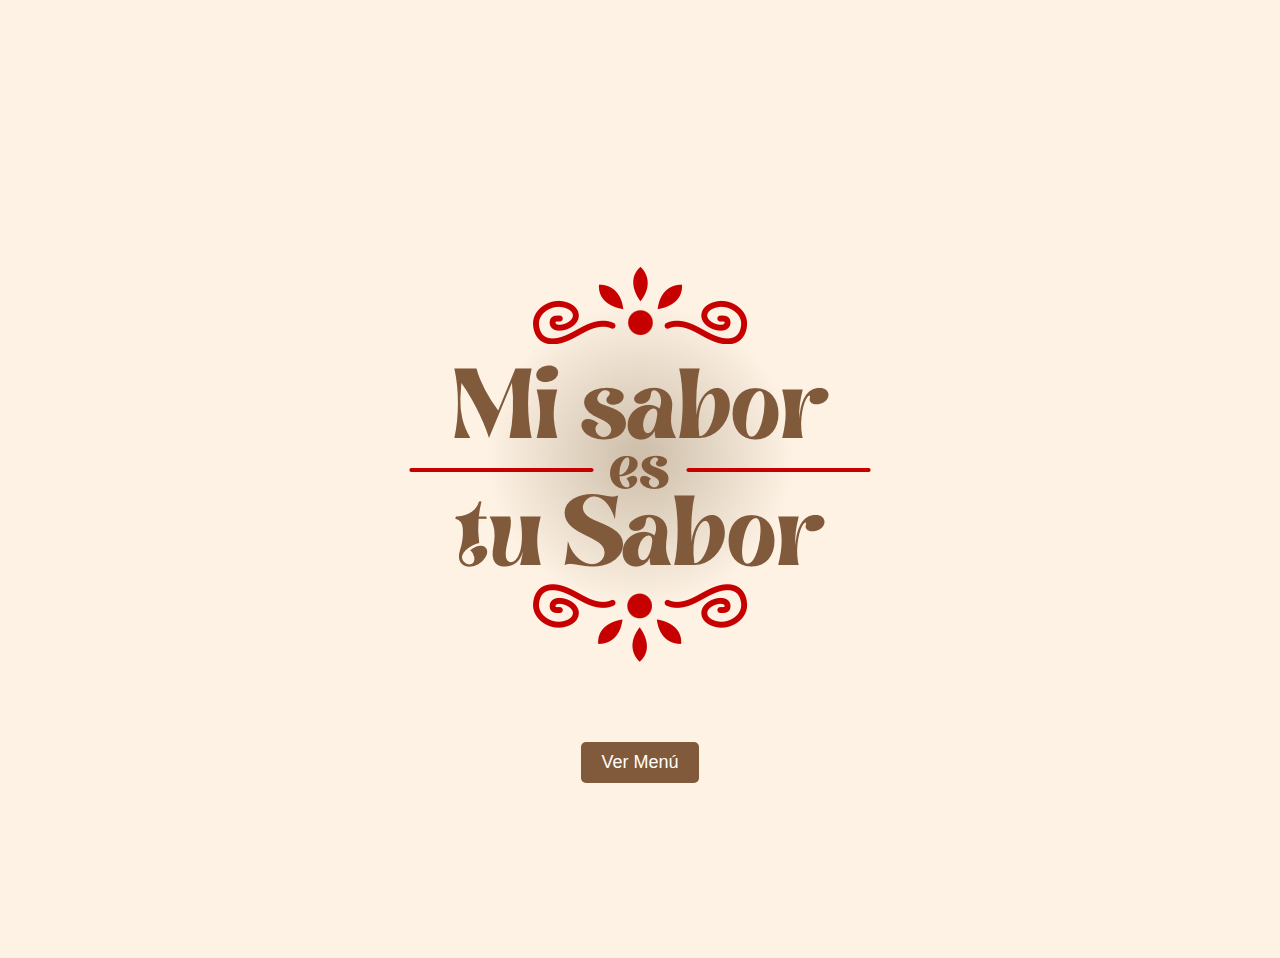
<file: index.html>
<!DOCTYPE html>
<html lang="es">
<head>
    <meta charset="UTF-8">
    <meta name="viewport" content="width=device-width, initial-scale=1.0">
    <title>Restaurante - Bienvenidos</title>
    <link rel="stylesheet" href="./css/styles.css">
    <style>
        body {
            font-family: Georgia, 'Times New Roman', Times, serif;
            text-align: center;
            background-color: #fef2e4;
        }

        .container {
            margin-top: 50px;
        }

        h1 {
            color: #c60000;
        }

       

        button:hover {
            background-color: #c60000;
        }

        .menu-item {
            margin: 15px 3px;
        }

        .back-button {
            margin-top: 20px;
            padding: 10px 20px;
            font-size: 16px;
            background-color: #c60000;
            color: white;
            border: none;
            border-radius: 5px;
            cursor: pointer;
        }

        .back-button:hover {
            background-color: #fd974f;
        }
    </style>
</head>
<body>
    <!-- Página de bienvenida -->
    <div id="welcome" class="container">
        <div class="image-container">
            <img src="./images/misaborestusabor.png" alt="Bienvenido" class="welcome-image">
        </div>
        <button onclick="showMenu()">Ver Menú</button>
    </div>

    <!-- Página del menú -->
    <div id="menu" class="container" style="display:none;">
        <h1>Nuestro Menú</h1>
        <div class="packs">
            <div class="menu-item">
                <p>Bandera Dominicana</p>
                <button onclick="selectDish('Bandera Dominicana')">Añadir</button>
            </div>
            <div class="menu-item">
                <p>Pasta Boloñesa</p>
                <button onclick="selectDish('Bandera Dominicana')">Añadir</button>
            </div>
        
            <div class="menu-item">
                <p>Sancocho</p>
                <button onclick="selectDish('Sancocho')">Añadir</button>
            </div>
            <div class="menu-item">
                <p>Mangú</p>
                <button onclick="selectDish('Mangú')">Añadir</button>
            </div>
            <div class="menu-item">
                <p>Mofongo</p>
                <button onclick="selectDish('Mofongo')">Añadir</button>
            </div>
            <div class="menu-item">
                <p>Lasagna</p>
                <button onclick="selectDish('Lasagna')">Añadir</button>
            </div>
            <div class="menu-item">
                <p>Pasta Carbonara</p>
                <button onclick="selectDish('Bandera Dominicana')">Añadir</button>
            </div>

        
       
            
        </div>
        <button class="back-button" onclick="goBack()">Volver</button>
        <button onclick="viewOrder()">Ver Pedido</button>
    </div>

   <!-- Página de personalización del plato -->
<div id="customize" class="container" style="display:none;">
    <h1>Personalizar <span id="dish-name"></span></h1>
    <p>Cantidad: 
        <input type="number" id="quantity" min="1" value="1">
    </p>
    <p>Agregar/Quitar ingredientes:</p>
    <label><input type="checkbox" id="ingredient1"> Aguacate</label><br>
    <label><input type="checkbox" id="ingredient2"> Ensalada Verde</label><br>
    
    <!-- Botón para volver al menú -->
    <button class="back-button" onclick="cancelDish()">Volver Atrás</button>
    
    <!-- Botón para añadir el plato al pedido -->
    <button onclick="addToOrder()">Añadir al Pedido</button>
</div>

    <!-- Página del resumen del pedido -->
    <div id="order-summary" class="container" style="display:none;">
        <h1>Resumen de su Pedido</h1>
        <div id="order-list"></div>
        <button onclick="finalizeOrder()">Finalizar Pedido</button>
        <button onclick="backToMenu()">Añadir Más Platos</button>
    </div>

    <!-- Página de confirmación de la orden -->
    <div id="confirmation" class="container" style="display:none;">
        <h1>Su orden está en camino</h1>
        <p>Gracias por su pedido. Pronto lo recibirá.</p>
        <button onclick="returnToMenu()">Volver al Menú</button>
    </div>

    <script>
        let order = [];

        function showMenu() {
            document.getElementById("welcome").style.display = "none";
            document.getElementById("menu").style.display = "block";
        }

        function selectDish(dishName) {
            document.getElementById("menu").style.display = "none";
            document.getElementById("customize").style.display = "block";
            document.getElementById("dish-name").textContent = dishName;
        }

        function goBack() {
            document.getElementById("menu").style.display = "none";
            document.getElementById("welcome").style.display = "block";
        }

        function addToOrder() {
            const dishName = document.getElementById("dish-name").textContent;
            const quantity = document.getElementById("quantity").value;
            let ingredients = [];
            if (document.getElementById("ingredient1").checked) ingredients.push("Ensalada Verde");
            if (document.getElementById("ingredient2").checked) ingredients.push("Aguacate");

            const dish = {
                name: dishName,
                quantity: quantity,
                ingredients: ingredients
            };

            order.push(dish);
            document.getElementById("customize").style.display = "none";
            document.getElementById("menu").style.display = "block";
        }

        function cancelDish() {
            // Opción 1: Limpiar el campo de cantidad (opcional)
           document.getElementById("quantity").value = 1;
    
            // Opción 2: Deseleccionar los ingredientes (opcional)
          document.getElementById("ingredient1").checked = false;
          document.getElementById("ingredient2").checked = false;
    
           // Ocultar la sección de personalización
          document.getElementById("customize").style.display = "none";
    
           // Mostrar nuevamente el menú
          document.getElementById("menu").style.display = "block";
        }

        function viewOrder() {
            if (order.length === 0) {
                alert("No ha seleccionado ningún plato.");
                return;
            }

            document.getElementById("menu").style.display = "none";
            document.getElementById("order-summary").style.display = "block";

            const orderList = document.getElementById("order-list");
            orderList.innerHTML = "";

            order.forEach((dish, index) => {
                const dishDetails = `
                    <p><strong>${dish.name}</strong> (Cantidad: ${dish.quantity})</p>
                    <p>Ingredientes: ${dish.ingredients.length > 0 ? dish.ingredients.join(", ") : "Sin modificaciones"}</p>
                    <hr>
                `;
                orderList.innerHTML += dishDetails;
            });
        }

        function backToMenu() {
            document.getElementById("order-summary").style.display = "none";
            document.getElementById("menu").style.display = "block";
        }

        function finalizeOrder() {
            document.getElementById("order-summary").style.display = "none";
            document.getElementById("confirmation").style.display = "block";
        }

        function returnToMenu() {
            document.getElementById("confirmation").style.display = "none";
            document.getElementById("menu").style.display = "block";
            order = [];
        }
    </script>
</body>
</html>
</file>
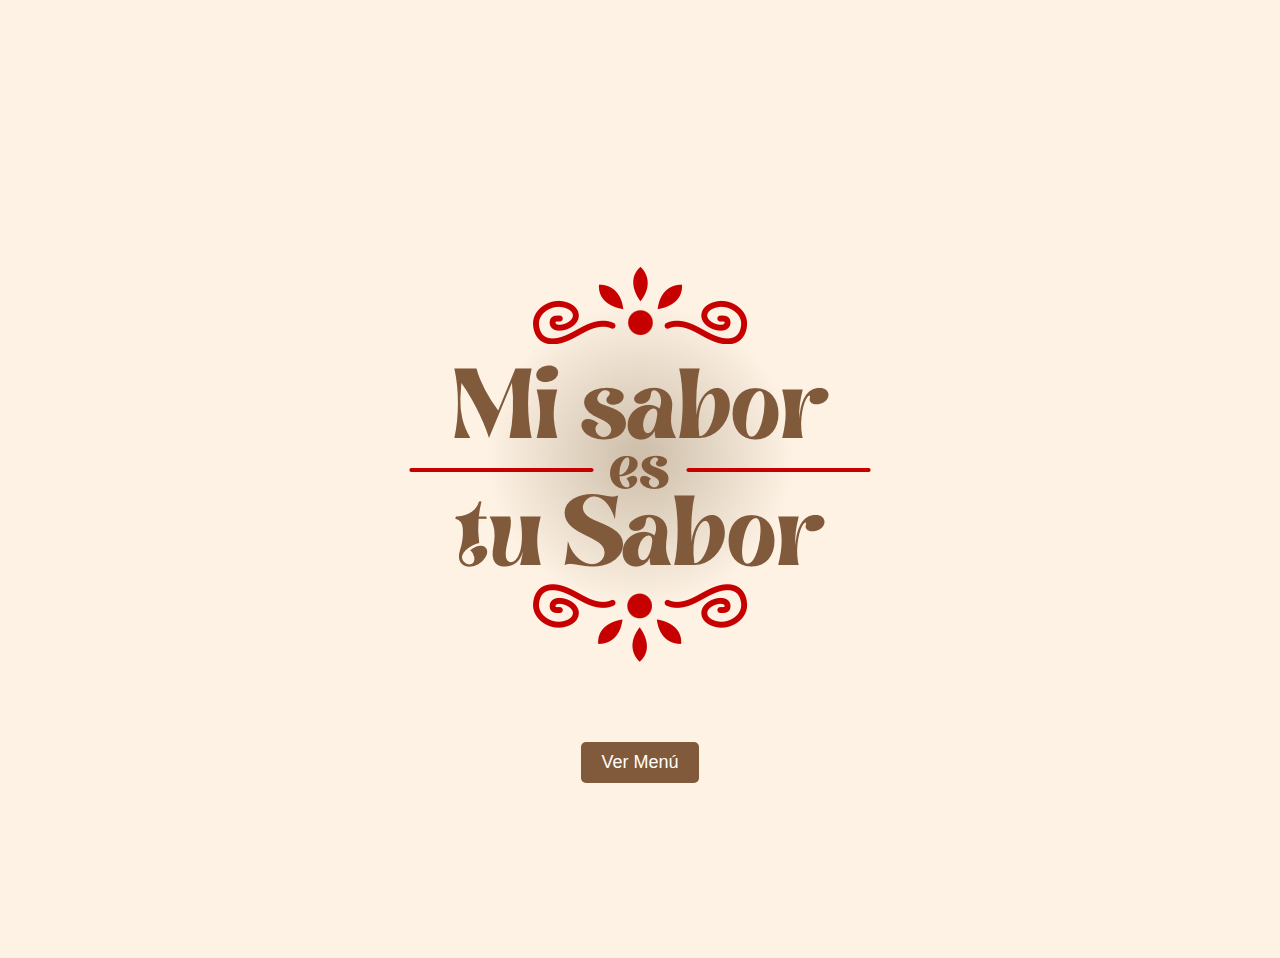
<file: index (3).html>
<!DOCTYPE html>
<html lang="es">
<head>
    <meta charset="UTF-8">
    <meta name="viewport" content="width=device-width, initial-scale=1.0">
    <title>Restaurante - Bienvenidos</title>
    <link rel="stylesheet" href="./css/styles.css">
    <style>
        body {
            font-family: Georgia, 'Times New Roman', Times, serif;
            text-align: center;
            background-color: #fef2e4;
        }

        .container {
            margin-top: 50px;
        }

        h1 {
            color: #c60000;
        }

       

        button:hover {
            background-color: #c60000;
        }

        .menu-item {
            margin: 15px 0;
        }

        .back-button {
            margin-top: 20px;
            padding: 10px 20px;
            font-size: 16px;
            background-color: #c60000;
            color: white;
            border: none;
            border-radius: 5px;
            cursor: pointer;
        }

        .back-button:hover {
            background-color: #fd974f;
        }
    </style>
</head>
<body>
    <!-- Página de bienvenida -->
    <div id="welcome" class="container">
        <div class="image-container">
            <img src="./images/misaborestusabor.png" alt="Bienvenido" class="welcome-image">
        </div>
        <button onclick="showMenu()">Ver Menú</button>
    </div>

    <!-- Página del menú -->
    <div id="menu" class="container" style="display:none;">
        <h1>Nuestro Menú</h1>
        <div class="packs">
            <div class="menu-item">
                <p>Bandera Dominicana</p>
                <button onclick="selectDish('Bandera Dominicana')">Añadir</button>
            </div>
            <div class="menu-item">
                <p>Pasta Boloñesa</p>
                <button onclick="selectDish('Bandera Dominicana')">Añadir</button>
            </div>
        
            <div class="menu-item">
                <p>Sancocho</p>
                <button onclick="selectDish('Sancocho')">Añadir</button>
            </div>
            <div class="menu-item">
                <p>Mangú</p>
                <button onclick="selectDish('Mangú')">Añadir</button>
            </div>
            <div class="menu-item">
                <p>Mofongo</p>
                <button onclick="selectDish('Mofongo')">Añadir</button>
            </div>
            <div class="menu-item">
                <p>Lasagna</p>
                <button onclick="selectDish('Lasagna')">Añadir</button>
            </div>
            <div class="menu-item">
                <p>Pasta Carbonara</p>
                <button onclick="selectDish('Bandera Dominicana')">Añadir</button>
            </div>

        
       
            
        </div>
        <button class="back-button" onclick="goBack()">Volver</button>
        <button onclick="viewOrder()">Ver Pedido</button>
    </div>

   <!-- Página de personalización del plato -->
<div id="customize" class="container" style="display:none;">
    <h1>Personalizar <span id="dish-name"></span></h1>
    <p>Cantidad: 
        <input type="number" id="quantity" min="1" value="1">
    </p>
    <p>Agregar/Quitar ingredientes:</p>
    <label><input type="checkbox" id="ingredient1"> Aguacate</label><br>
    <label><input type="checkbox" id="ingredient2"> Ensalada Verde</label><br>
    
    <!-- Botón para volver al menú -->
    <button class="back-button" onclick="cancelDish()">Volver Atrás</button>
    
    <!-- Botón para añadir el plato al pedido -->
    <button onclick="addToOrder()">Añadir al Pedido</button>
</div>

    <!-- Página del resumen del pedido -->
    <div id="order-summary" class="container" style="display:none;">
        <h1>Resumen de su Pedido</h1>
        <div id="order-list"></div>
        <button onclick="finalizeOrder()">Finalizar Pedido</button>
        <button onclick="backToMenu()">Añadir Más Platos</button>
    </div>

    <!-- Página de confirmación de la orden -->
    <div id="confirmation" class="container" style="display:none;">
        <h1>Su orden está en camino</h1>
        <p>Gracias por su pedido. Pronto lo recibirá.</p>
        <button onclick="returnToMenu()">Volver al Menú</button>
    </div>

    <script>
        let order = [];

        function showMenu() {
            document.getElementById("welcome").style.display = "none";
            document.getElementById("menu").style.display = "block";
        }

        function selectDish(dishName) {
            document.getElementById("menu").style.display = "none";
            document.getElementById("customize").style.display = "block";
            document.getElementById("dish-name").textContent = dishName;
        }

        function goBack() {
            document.getElementById("menu").style.display = "none";
            document.getElementById("welcome").style.display = "block";
        }

        function addToOrder() {
            const dishName = document.getElementById("dish-name").textContent;
            const quantity = document.getElementById("quantity").value;
            let ingredients = [];
            if (document.getElementById("ingredient1").checked) ingredients.push("Ensalada Verde");
            if (document.getElementById("ingredient2").checked) ingredients.push("Aguacate");

            const dish = {
                name: dishName,
                quantity: quantity,
                ingredients: ingredients
            };

            order.push(dish);
            document.getElementById("customize").style.display = "none";
            document.getElementById("menu").style.display = "block";
        }

        function cancelDish() {
            // Opción 1: Limpiar el campo de cantidad (opcional)
           document.getElementById("quantity").value = 1;
    
            // Opción 2: Deseleccionar los ingredientes (opcional)
          document.getElementById("ingredient1").checked = false;
          document.getElementById("ingredient2").checked = false;
    
           // Ocultar la sección de personalización
          document.getElementById("customize").style.display = "none";
    
           // Mostrar nuevamente el menú
          document.getElementById("menu").style.display = "block";
        }

        function viewOrder() {
            if (order.length === 0) {
                alert("No ha seleccionado ningún plato.");
                return;
            }

            document.getElementById("menu").style.display = "none";
            document.getElementById("order-summary").style.display = "block";

            const orderList = document.getElementById("order-list");
            orderList.innerHTML = "";

            order.forEach((dish, index) => {
                const dishDetails = `
                    <p><strong>${dish.name}</strong> (Cantidad: ${dish.quantity})</p>
                    <p>Ingredientes: ${dish.ingredients.length > 0 ? dish.ingredients.join(", ") : "Sin modificaciones"}</p>
                    <hr>
                `;
                orderList.innerHTML += dishDetails;
            });
        }

        function backToMenu() {
            document.getElementById("order-summary").style.display = "none";
            document.getElementById("menu").style.display = "block";
        }

        function finalizeOrder() {
            document.getElementById("order-summary").style.display = "none";
            document.getElementById("confirmation").style.display = "block";
        }

        function returnToMenu() {
            document.getElementById("confirmation").style.display = "none";
            document.getElementById("menu").style.display = "block";
            order = [];
        }
    </script>
</body>
</html>
</file>
<file: css/styles.css>
.packs {
    display: flex;
    justify-content: space-between; /* Añade espacio uniforme entre las cajas */
    flex-wrap: wrap; /* Permite que los elementos se vayan a una nueva línea si no caben */
    
}


.menu-item {
    margin: 10px; /* Espacio entre cada caja */
    padding: 20px;
    background-color: #f2f2f2; /* Color de fondo para las cajas */
    border-radius: 10px; /* Bordes redondeados para que parezcan cajitas */
    box-shadow: 0 4px 6px rgba(0, 0, 0, 0.1); /* Sombras para darles efecto de caja */
    text-align: center;
    width: 150px; /* Ajusta el tamaño de las cajas */
}

button {
    padding: 10px 20px;
    font-size: 18px;
    background-color: #805a3b; /* Color de fondo de los botones */
    color: white;
    border: none;
    border-radius: 5px;
    cursor: pointer;
}



button:hover {
    background-color: #6e4f33; /* Cambia el color al pasar el cursor sobre el botón */
}



.packs button {
    background-color: #875a2e3d;
    padding: 8px 15px;
    font-size: 13px;

}
.menu-item {
    width: 200px; /* Asegura que todos tengan el mismo ancho */
    height: auto; /* Esto permitirá que el contenido ajuste el tamaño */
    margin: 10px;
    padding: 20px;
    background-color: #f2f2f2;
    border-radius: 10px;
    box-shadow: 0 4px 6px rgba(0, 0, 0, 0.1);
    text-align: center;
}

.container {
    display: flex;
    flex-direction: column; /* Alinea los elementos verticalmente */
    justify-content: center; /* Centra el contenido verticalmente */
    align-items: center; /* Centra el contenido horizontalmente */
    height: 100vh; /* O el tamaño que necesites */
    text-align: center; /* Asegura que el texto esté centrado */
}

button {
    margin-top: 20px; /* Añade espacio entre el texto y el botón */
    padding: 10px 20px;
    background-color: #805a3b;
    color: white;
    border: none;
    border-radius: 5px;
    cursor: pointer;
}

/* Estilos generales para pantallas grandes: una sola columna */





/* Estilos generales para pantallas grandes: se verá en una sola columna */


/* Ajuste de los elementos individuales */
.menu-item {
    
    margin: 15px;
    padding: 20px;
    background-color: #f2f2f2;
    border-radius: 10px;
    text-align: center;
    box-shadow: 0 4px 6px rgba(0, 0, 0, 0.1);
    box-sizing: border-box; /* Asegura que los márgenes y padding no afecten el tamaño */
}

/* Para pantallas pequeñas (móviles) */
@media (max-width: 768px) {
    .menu-item {
        flex: 1 1 calc(50% - 20px); /* Cada elemento ocupa el 50% del ancho con un pequeño margen */
        margin: 1px; /* Ajusta el margen para evitar espacios grandes */
    }
}
</file>
